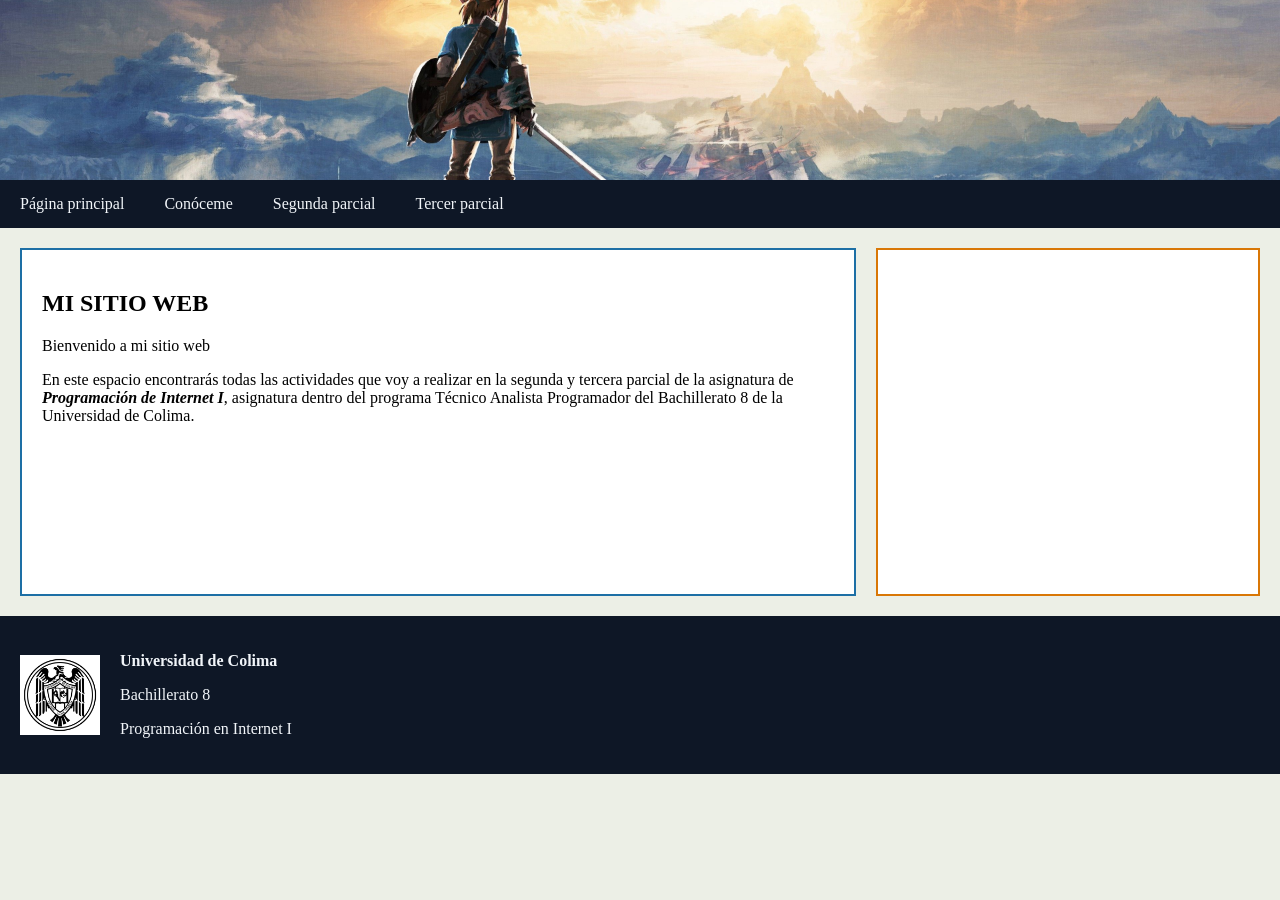
<file: index.html>
<!DOCTYPE html>
<html lang="es">
<head>
    <meta charset="UTF-8">
    <title>Mi sitio web</title>
    <!-- Hacemos referencia a los estilos de mi página -->
    <link rel="stylesheet" href="estilos.css">
</head>
<body>
    <header>
        <img src="fondo.jpg" alt="Fondo principal">
    </header>
    
    <nav>
        <ul>
            <!-- Enlace directo a la página principal -->
            <li><a href="index.html">Página principal</a></li>
            
            <li><a href="#">Conóceme</a>
                <ul>
                    <li><a href="informacion.html">Información personal</a></li>
                    <li><a href="pasatiempos.html">Pasatiempos</a></li>
                </ul>
            </li>
            
            <li><a href="#">Segunda parcial</a>
                <ul>
                    <li><a href="#">Práctica uno</a></li>
                    <li><a href="posiciones.html">Práctica de posiciones</a></li>
                    <li><a href="mundodigital.html">Mi mundo digital</a></li>
                    <li><a href="comunidad.html">Tecnologías en comunidad</a></li>
                </ul>
            </li>
            
            <li><a href="#">Tercer parcial</a>
                <ul>
                    <li><a href="edad_mayor_menor.html">Verificador de edad</a></li>
                    <li><a href="temperaturas.html">Conversor de temperaturas</a></li>
                    <li><a href="calificaciones.html">Sistema de calificaciones</a></li>
                </ul>
            </li>
        </ul>
    </nav>
    
    <section>
        <aside class="principal">
            <h2>MI SITIO WEB</h2>
            <p>Bienvenido a mi sitio web</p>
            <p>En este espacio encontrarás todas las actividades que voy a realizar en la segunda y tercera parcial de la asignatura de <b><i>Programación de Internet I</i></b>, asignatura dentro del programa Técnico Analista Programador del Bachillerato 8 de la Universidad de Colima.</p>
        </aside>
        
        <aside class="secundario">
          <!-- El enlace de YouTube ahora tiene el formato "embed" correcto -->
          <iframe width="100%" height="300" src="https://www.youtube.com/embed/4xnsmyI5KMQ" frameborder="0" allow="accelerometer; autoplay; clipboard-write; encrypted-media; gyroscope; picture-in-picture" allowfullscreen></iframe>
        </aside>
    </section>
    
    <footer>
        <!-- Se modificó el nombre para evitar el espacio en blanco -->
       <img src="logo_ucol.png" alt="Logo de la Universidad">
        <div>
            <p><strong>Universidad de Colima</strong></p>
            <p>Bachillerato 8</p>
            <p>Programación en Internet I</p>
        </div>
    </footer>
</body>
</html>
</file>
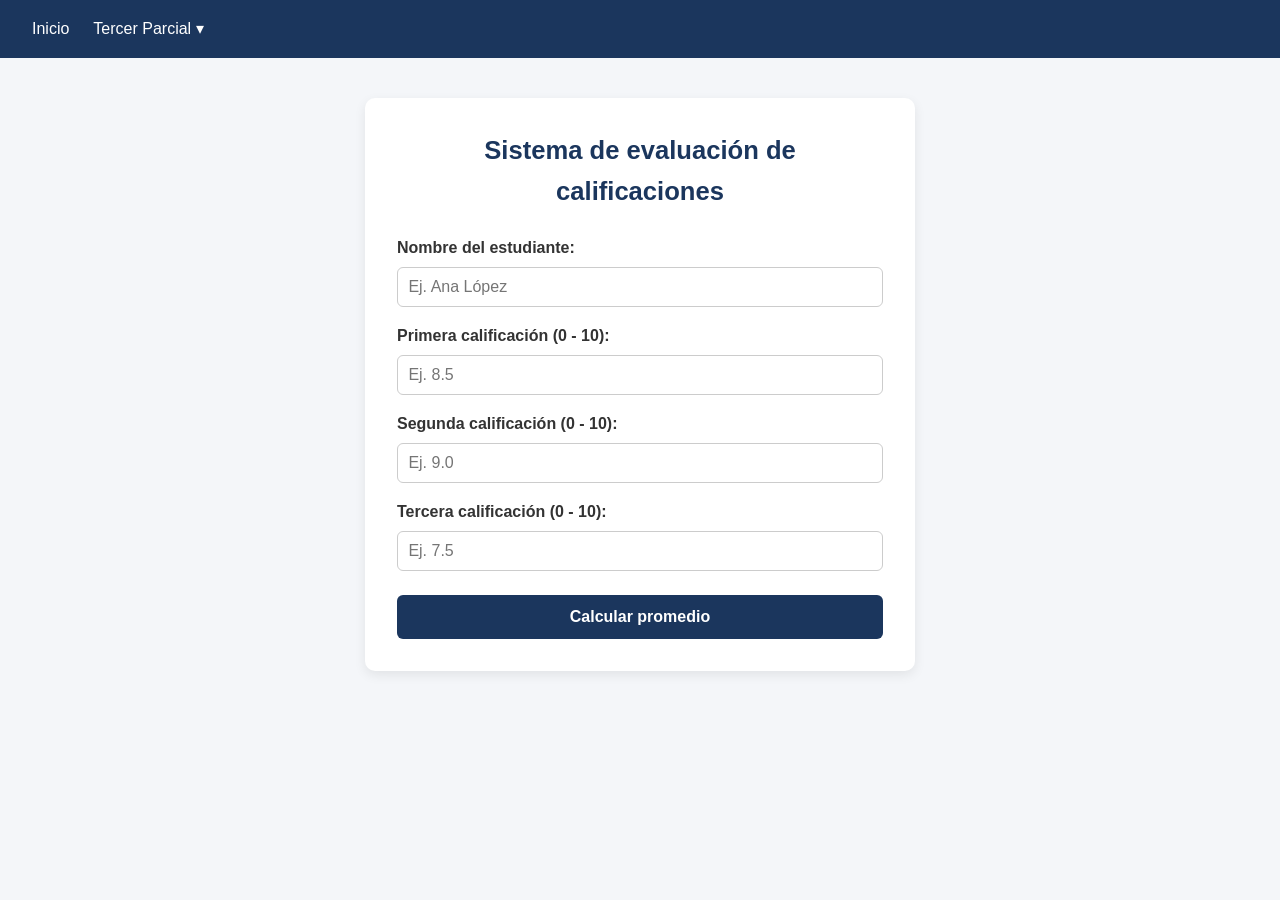
<file: calificaciones.html>
<!DOCTYPE html>
<html lang="es">
<head>
    <meta charset="UTF-8">
    <meta name="viewport" content="width=device-width, initial-scale=1.0">
    <title>Sistema de evaluación de calificaciones</title>
    <style>
        * {
            box-sizing: border-box;
            margin: 0;
            padding: 0;
            font-family: 'Segoe UI', Tahoma, Geneva, Verdana, sans-serif;
        }

        body {
            background-color: #f4f6f9;
            color: #333;
            line-height: 1.6;
        }

        /* Barra de navegación */
        header {
            background-color: #1b365d;
            color: #fff;
            padding: 1rem 2rem;
        }

        nav ul {
            list-style: none;
            display: flex;
            flex-wrap: wrap;
            gap: 1.5rem;
            align-items: center;
        }

        nav a {
            color: #fff;
            text-decoration: none;
            font-weight: 500;
        }

        nav a:hover {
            text-decoration: underline;
        }

        /* Menú desplegable Tercer Parcial */
        .dropdown {
            position: relative;
        }

        .dropdown-menu {
            display: none;
            position: absolute;
            top: 100%;
            left: 0;
            background-color: #24477a;
            min-width: 230px;
            border-radius: 6px;
            box-shadow: 0 4px 10px rgba(0, 0, 0, 0.15);
            z-index: 100;
            padding: 0.5rem 0;
        }

        .dropdown:hover .dropdown-menu {
            display: block;
        }

        .dropdown-menu li a {
            display: block;
            padding: 0.6rem 1rem;
        }

        .dropdown-menu li a:hover {
            background-color: #1b365d;
            text-decoration: none;
        }

        /* Contenedor principal */
        .container {
            max-width: 550px;
            margin: 2.5rem auto;
            background: #fff;
            padding: 2rem;
            border-radius: 10px;
            box-shadow: 0 4px 12px rgba(0, 0, 0, 0.08);
        }

        h1 {
            text-align: center;
            color: #1b365d;
            font-size: 1.6rem;
            margin-bottom: 1.5rem;
        }

        .form-group {
            margin-bottom: 1rem;
        }

        label {
            display: block;
            font-weight: 600;
            margin-bottom: 0.35rem;
        }

        input {
            width: 100%;
            padding: 0.65rem;
            border: 1px solid #ccc;
            border-radius: 6px;
            font-size: 1rem;
        }

        input:focus {
            outline: none;
            border-color: #1b365d;
        }

        button {
            width: 100%;
            padding: 0.8rem;
            margin-top: 0.5rem;
            background-color: #1b365d;
            color: #fff;
            border: none;
            border-radius: 6px;
            font-size: 1rem;
            font-weight: 600;
            cursor: pointer;
            transition: background-color 0.2s ease;
        }

        button:hover {
            background-color: #274d84;
        }

        /* Sección de resultados */
        .resultado-box {
            margin-top: 1.75rem;
            padding: 1.25rem;
            border-radius: 8px;
            background-color: #f8fafc;
            border-left: 5px solid #1b365d;
            display: none;
        }

        .resultado-box h2 {
            font-size: 1.2rem;
            margin-bottom: 0.75rem;
            color: #1b365d;
        }

        .resultado-box p {
            margin-bottom: 0.4rem;
        }

        .badge {
            display: inline-block;
            padding: 0.2rem 0.65rem;
            border-radius: 4px;
            font-weight: 700;
            color: #fff;
        }

        .aprobado {
            background-color: #198754;
        }

        .reprobado {
            background-color: #dc3545;
        }
    </style>
</head>
<body>

    <header>
        <nav>
            <ul>
                <li><a href="index.html">Inicio</a></li>
                <li class="dropdown">
                    <a href="#">Tercer Parcial ▾</a>
                    <ul class="dropdown-menu">
                        <li><a href="edad_mayor_menor.html">Verificación de edad</a></li>
                        <li><a href="temperaturas.html">Conversor de temperaturas</a></li>
                        <li><a href="calificaciones.html">Sistema de calificaciones</a></li>
                    </ul>
                </li>
            </ul>
        </nav>
    </header>

    <main class="container">
        <h1>Sistema de evaluación de calificaciones</h1>

        <form id="formCalificaciones">
            <div class="form-group">
                <label for="nombre">Nombre del estudiante:</label>
                <input type="text" id="nombre" placeholder="Ej. Ana López">
            </div>

            <div class="form-group">
                <label for="calificacion1">Primera calificación (0 - 10):</label>
                <input type="number" id="calificacion1" step="0.1" min="0" max="10" placeholder="Ej. 8.5">
            </div>

            <div class="form-group">
                <label for="calificacion2">Segunda calificación (0 - 10):</label>
                <input type="number" id="calificacion2" step="0.1" min="0" max="10" placeholder="Ej. 9.0">
            </div>

            <div class="form-group">
                <label for="calificacion3">Tercera calificación (0 - 10):</label>
                <input type="number" id="calificacion3" step="0.1" min="0" max="10" placeholder="Ej. 7.5">
            </div>

            <button type="button" id="btnCalcular">Calcular promedio</button>
        </form>

        <section id="resultado" class="resultado-box" aria-live="polite"></section>
    </main>

    <script src="calificaciones.js"></script>
</body>
</html>
</file>
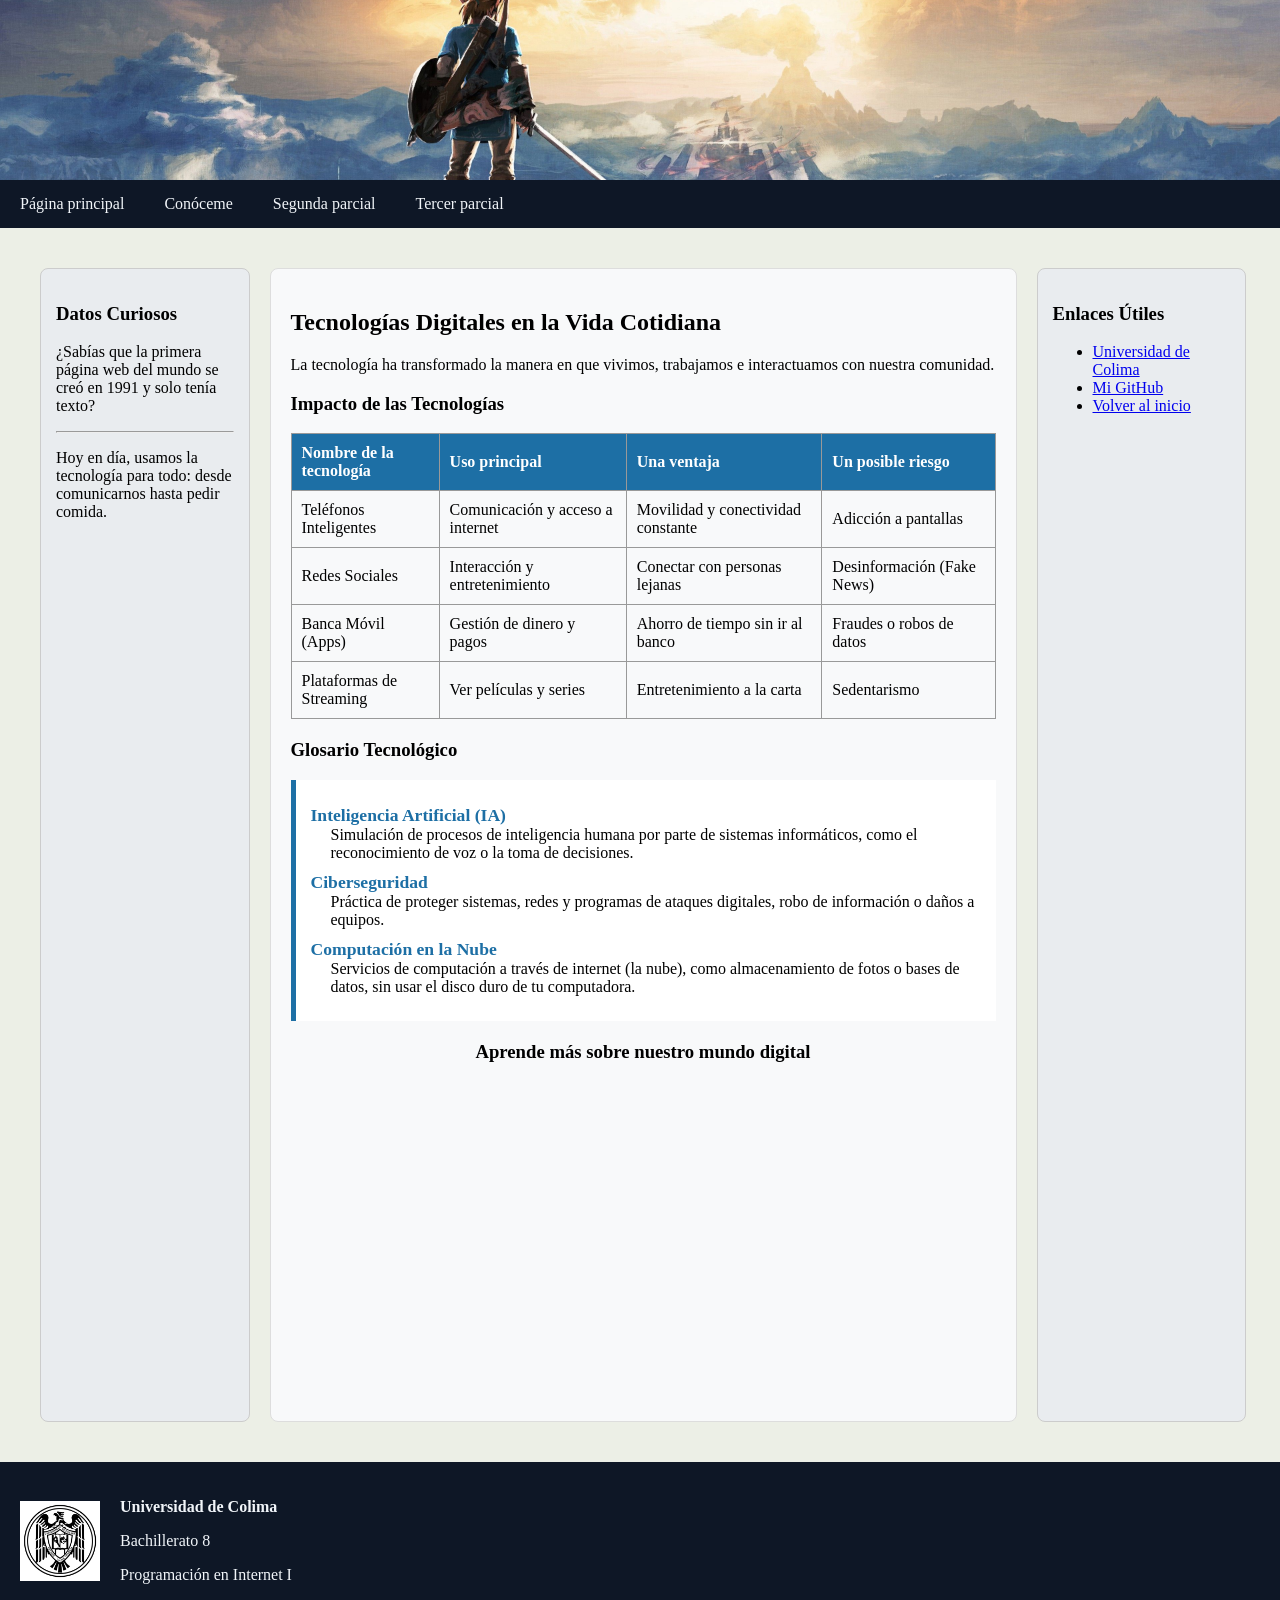
<file: comunidad.html>
<!DOCTYPE html>
<html lang="es">
<head>
    <meta charset="UTF-8">
    <title>Mi sitio web - Comunidad y Tecnología</title>
    <!-- Tu hoja de estilos externa, tal como lo pide la instrucción -->
    <link rel="stylesheet" href="estilos.css">
    
    <!-- Estilos específicos para organizar esta página -->
    <style>
        /* Estilo para poner las barras laterales (asides) a los lados y el contenido en el centro */
        .contenedor-layout {
            display: flex;
            justify-content: space-between;
            padding: 20px;
            gap: 20px;
        }

        /* El contenido principal ocupará más espacio */
        .contenido-principal {
            flex-grow: 1;
            background-color: #f8f9fa;
            padding: 20px;
            border: 1px solid #ddd;
            border-radius: 8px;
        }

        /* Estilo para los dos asides que pidió el profesor */
        aside {
            width: 250px;
            background-color: #e9ecef;
            padding: 15px;
            border: 1px solid #ccc;
            border-radius: 8px;
        }

        /* Estilos para la tabla requerida */
        table {
            width: 100%;
            border-collapse: collapse;
            margin-bottom: 20px;
        }
        th, td {
            border: 1px solid #999;
            padding: 10px;
            text-align: left;
        }
        th {
            background-color: #1d6fa5;
            color: white;
        }

        /* Estilos para la lista de conceptos (Glosario) */
        dl {
            background-color: #fff;
            padding: 15px;
            border-left: 5px solid #1d6fa5;
            margin-bottom: 20px;
        }
        dt {
            font-weight: bold;
            color: #1d6fa5;
            margin-top: 10px;
            font-size: 1.1em;
        }
        dd {
            margin-left: 20px;
            margin-bottom: 10px;
        }

        /* Contenedor del video */
        .contenedor-video {
            text-align: center;
            margin-top: 20px;
        }
    </style>
</head>
<body>
    <header> 
        <img src="fondo.jpg" alt="Fondo principal">
    </header>

   <nav>
        <ul>
            <li><a href="index.html">Página principal</a></li>
            <li><a href="#">Conóceme</a>
                <ul>
                    <li><a href="informacion.html">Información personal</a></li>
                    <li><a href="pasatiempos.html">Pasatiempos</a></li>
                </ul>
            </li>
            <li><a href="#">Segunda parcial</a>
                <ul>
                    <li><a href="#">Práctica uno</a></li>
                    <li><a href="posiciones.html">Práctica de posiciones</a></li>
                    <li><a href="mundodigital.html">Mi mundo digital</a></li>
                    <li><a href="comunidad.html">Tecnologías en comunidad</a></li>
                </ul>
            </li>
            <li><a href="#">Tercer parcial</a>
                <ul>
                    <li><a href="edad_mayor_menor.html">Verificador de edad</a></li>
                    <li><a href="temperaturas.html">Conversor de temperaturas</a></li>
                    <li><a href="calificaciones.html">Sistema de calificaciones</a></li>
                </ul>
            </li>
        </ul>
    </nav>
    
    <section>
        <div class="contenedor-layout">
            
            <!-- PRIMER ASIDE (Requisito 1 de estructura) -->
            <aside>
                <h3>Datos Curiosos</h3>
                <p>¿Sabías que la primera página web del mundo se creó en 1991 y solo tenía texto?</p>
                <hr>
                <p>Hoy en día, usamos la tecnología para todo: desde comunicarnos hasta pedir comida.</p>
            </aside>

            <!-- CONTENIDO PRINCIPAL -->
            <div class="contenido-principal">
                <h2>Tecnologías Digitales en la Vida Cotidiana</h2>
                <p>La tecnología ha transformado la manera en que vivimos, trabajamos e interactuamos con nuestra comunidad.</p>

                <!-- TABLA (Requisito 2: tabla, tr, th, td con 4 tecnologías) -->
                <h3>Impacto de las Tecnologías</h3>
                <table>
                    <tr>
                        <th>Nombre de la tecnología</th>
                        <th>Uso principal</th>
                        <th>Una ventaja</th>
                        <th>Un posible riesgo</th>
                    </tr>
                    <tr>
                        <td>Teléfonos Inteligentes</td>
                        <td>Comunicación y acceso a internet</td>
                        <td>Movilidad y conectividad constante</td>
                        <td>Adicción a pantallas</td>
                    </tr>
                    <tr>
                        <td>Redes Sociales</td>
                        <td>Interacción y entretenimiento</td>
                        <td>Conectar con personas lejanas</td>
                        <td>Desinformación (Fake News)</td>
                    </tr>
                    <tr>
                        <td>Banca Móvil (Apps)</td>
                        <td>Gestión de dinero y pagos</td>
                        <td>Ahorro de tiempo sin ir al banco</td>
                        <td>Fraudes o robos de datos</td>
                    </tr>
                    <tr>
                        <td>Plataformas de Streaming</td>
                        <td>Ver películas y series</td>
                        <td>Entretenimiento a la carta</td>
                        <td>Sedentarismo</td>
                    </tr>
                </table>

                <!-- LISTA DE DEFINICIONES (Requisito 3: dl, dt, dd con 3 conceptos) -->
                <h3>Glosario Tecnológico</h3>
                <dl>
                    <dt>Inteligencia Artificial (IA)</dt>
                    <dd>Simulación de procesos de inteligencia humana por parte de sistemas informáticos, como el reconocimiento de voz o la toma de decisiones.</dd>
                    
                    <dt>Ciberseguridad</dt>
                    <dd>Práctica de proteger sistemas, redes y programas de ataques digitales, robo de información o daños a equipos.</dd>
                    
                    <dt>Computación en la Nube</dt>
                    <dd>Servicios de computación a través de internet (la nube), como almacenamiento de fotos o bases de datos, sin usar el disco duro de tu computadora.</dd>
                </dl>

                
                <div class="contenedor-video">
                    <h3>Aprende más sobre nuestro mundo digital</h3>
                    <iframe width="560" height="315" src="https://www.youtube.com/embed/5Izihr4BCbo" title="Por qué 2026 será clave para la Inteligencia Artificial" frameborder="0" allow="accelerometer; autoplay; clipboard-write; encrypted-media; gyroscope; picture-in-picture; web-share" allowfullscreen></iframe>
                </div>
            </div>

            
            <aside>
                <h3>Enlaces Útiles</h3>
                <ul>
                    <li><a href="https://www.coluc.edu.mx" target="_blank">Universidad de Colima</a></li>
                    <li><a href="https://github.com" target="_blank">Mi GitHub</a></li>
                    <li><a href="index.html">Volver al inicio</a></li>
                </ul>
            </aside>

        </div>
    </section>

    <footer>
        <img src="logo_ucol.png" alt="Logo Universidad de Colima">
        <div>
            <p><strong>Universidad de Colima</strong></p>
            <p>Bachillerato 8</p>
            <p>Programación en Internet I</p>
        </div>
    </footer>
</body>
</html>
</file>
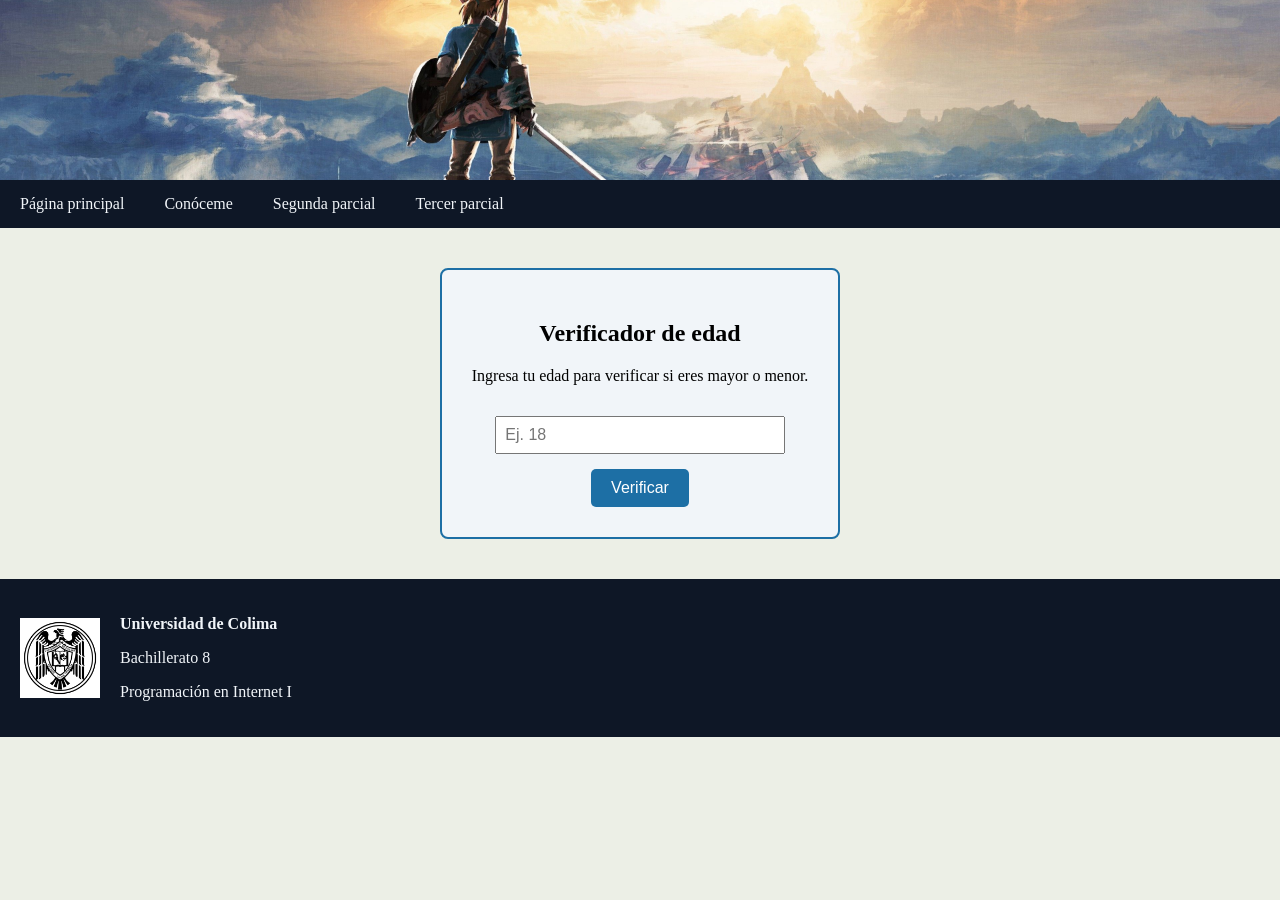
<file: edad_mayor_menor.html>
<!DOCTYPE html>
<html lang="es">
<head>
    <meta charset="UTF-8">
    <title>Verificador de Edad - Mi sitio web</title>
    <!-- Conectamos con tus estilos principales -->
    <link rel="stylesheet" href="estilos.css">
    
    <!-- Unos pequeños estilos solo para que el formulario se vea bien centrado y ordenado -->
    <style>
        .contenedor-formulario {
            background-color: #f1f5f9;
            padding: 30px;
            border: 2px solid #1d6fa5;
            margin: 20px auto;
            max-width: 400px;
            text-align: center;
            border-radius: 8px;
        }
        .contenedor-formulario input {
            padding: 8px;
            margin: 15px 0;
            width: 80%;
            font-size: 16px;
        }
        .contenedor-formulario button {
            padding: 10px 20px;
            background-color: #1d6fa5;
            color: white;
            border: none;
            cursor: pointer;
            font-size: 16px;
            border-radius: 5px;
        }
        .contenedor-formulario button:hover {
            background-color: #155580;
        }
    </style>
</head>
<body>
    <header>
        <img src="fondo.jpg" alt="Fondo principal">
    </header>

    <nav>
        <ul>
            <li><a href="index.html">Página principal</a></li>
            <li><a href="#">Conóceme</a>
                <ul>
                    <li><a href="informacion.html">Información personal</a></li>
                    <li><a href="pasatiempos.html">Pasatiempos</a></li>
                </ul>
            </li>
            <li><a href="#">Segunda parcial</a>
                <ul>
                    <li><a href="#">Práctica uno</a></li>
                    <li><a href="posiciones.html">Práctica de posiciones</a></li>
                    <li><a href="mundodigital.html">Mi mundo digital</a></li>
                    <li><a href="comunidad.html">Tecnologías en comunidad</a></li>
                </ul>
            </li>
           <li><a href="#">Tercer parcial</a>
                <ul>
                    <li><a href="edad_mayor_menor.html">Verificador de edad</a></li>
                    <li><a href="temperaturas.html">Conversor de temperaturas</a></li>
                    <li><a href="calificaciones.html">Sistema de calificaciones</a></li>
                </ul>
            </li>
        </ul>
    </nav>
    
    <section>
        <!-- Aquí metemos el formulario dentro de tu estructura -->
        <div class="contenedor-formulario">
            <h2>Verificador de edad</h2>
            <p>Ingresa tu edad para verificar si eres mayor o menor.</p>
            
            <input type="number" id="campoEdad" placeholder="Ej. 18" min="0">
            <br>
            <button id="btnVerificar">Verificar</button>
        </div>
    </section>

    <footer>
        <img src="logo_ucol.png" alt="Logo Universidad de Colima">
        <div>
            <p><strong>Universidad de Colima</strong></p>
            <p>Bachillerato 8</p>
            <p>Programación en Internet I</p>
        </div>
    </footer>

    <!-- Vinculamos tu archivo de JavaScript que subiste a GitHub -->
    <script src="script.js"></script>
</body>
</html>
</file>
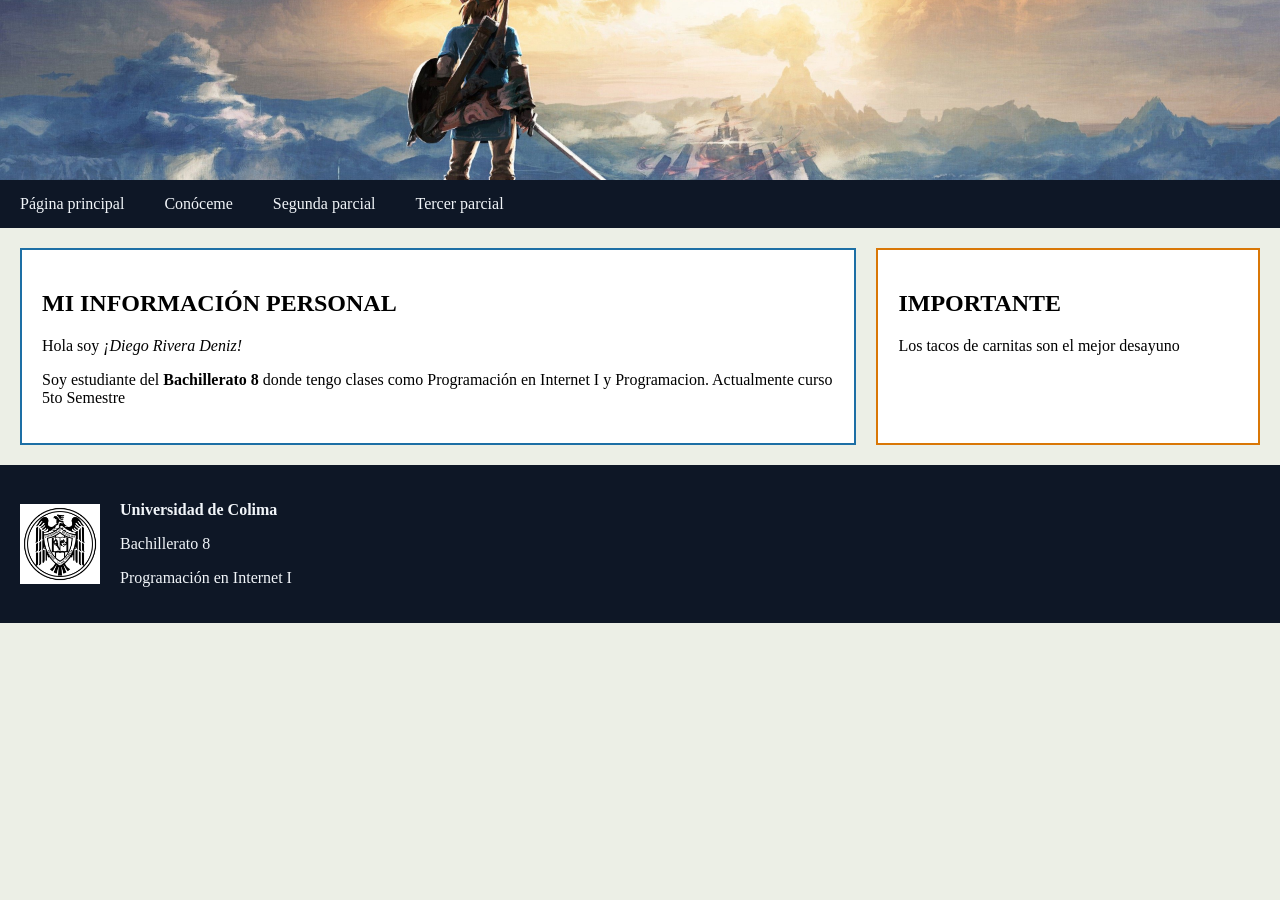
<file: informacion.html>
<!DOCTYPE html>
<html lang="es">
<head>
    <meta charset="UTF-8">
    <title>Mi sitio web</title>
    <!-- Hacemos referencia a los estilos de mi pagina -->
    <link rel="stylesheet" href="estilos.css">
</head>
<body>
    <header> 
        <img src="fondo.jpg">
    </header>

    <nav>
        <ul>
            <!-- Enlace directo a la página principal -->
            <li><a href="index.html">Página principal</a></li>
            
            <li><a href="#">Conóceme</a>
                <ul>
                    <li><a href="informacion.html">Información personal</a></li>
                    <li><a href="pasatiempos.html">Pasatiempos</a></li>
                </ul>
            </li>
            
            <li><a href="#">Segunda parcial</a>
                <ul>
                    <li><a href="#">Práctica uno</a></li>
                    <li><a href="posiciones.html">Práctica de posiciones</a></li>
                    <li><a href="mundodigital.html">Mi mundo digital</a></li>
                    <li><a href="comunidad.html">Tecnologías en comunidad</a></li>
                </ul>
            </li>
            <li><a href="#">Tercer parcial</a>
                <ul>
                    <li><a href="edad_mayor_menor.html">Verificador de edad</a></li>
                    <li><a href="temperaturas.html">Conversor de temperaturas</a></li>
                    <li><a href="calificaciones.html">Sistema de calificaciones</a></li>
                </ul>
            </li>
        </ul>
    </nav>
    <section class="contenedor-contenido">
        <aside class="principal">
           <h2>MI INFORMACIÓN PERSONAL</h2>
           <p>Hola soy <em>¡Diego Rivera Deniz!</em></p>
           <p>Soy estudiante del <b> Bachillerato 8 </b> donde tengo clases
            como Programación en Internet I y Programacion. Actualmente curso 5to Semestre 
        </p>
            
        </aside>

        <aside class="secundario">
            <h2> IMPORTANTE </h2>
            Los tacos de carnitas son el mejor desayuno
        </aside>
    </section>

    <footer>
        <img src="logo_ucol.png">
        <div>
            <p><strong>Universidad de Colima</strong></p>
            <p>Bachillerato 8</p>
            <p>Programación en Internet I</p>
        </div>
    </footer>
</body>
</html>
</file>
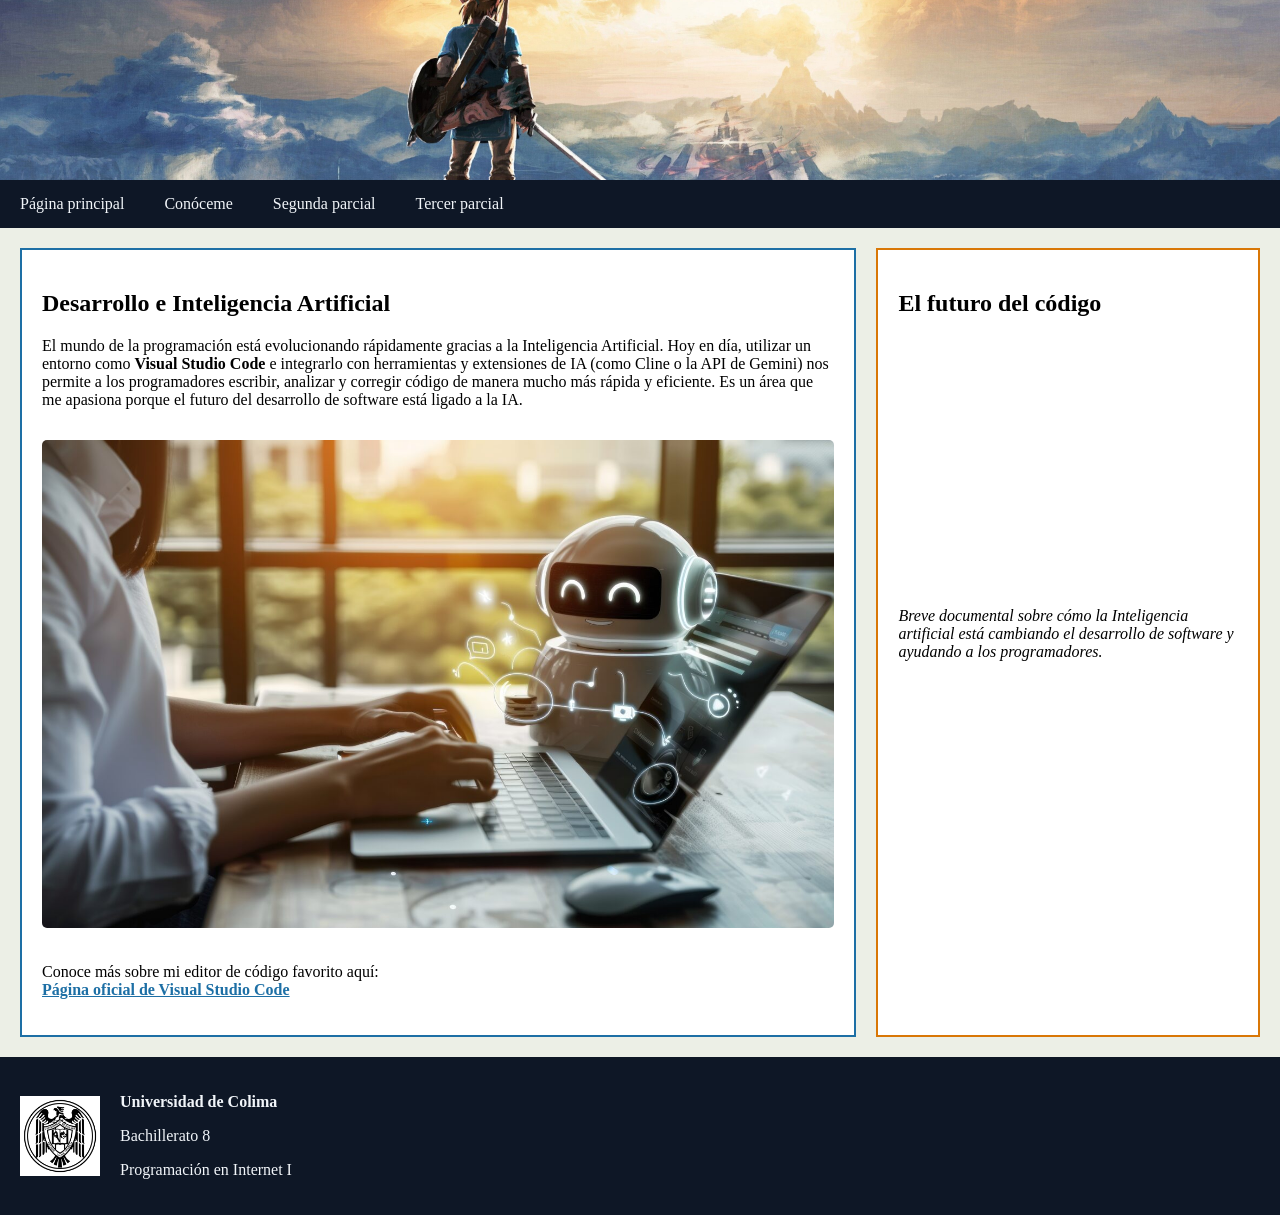
<file: mundodigital.html>
<!DOCTYPE html>
<html lang="es">
<head>
    <meta charset="UTF-8">
    <title>Mi sitio web - Mi Mundo Digital</title>
    <!-- Hacemos referencia a los estilos de mi página -->
    <link rel="stylesheet" href="estilos.css">
</head>
<body>
    <header> 
        <img src="fondo.jpg" alt="Fondo principal">
    </header>

    <nav>
        <ul>
            <li><a href="index.html">Página principal</a></li>
            <li><a href="#">Conóceme</a>
                <ul>
                    <li><a href="informacion.html">Información personal</a></li>
                    <li><a href="pasatiempos.html">Pasatiempos</a></li>
                </ul>
            </li>
            <li><a href="#">Segunda parcial</a>
                <ul>
                    <li><a href="#">Práctica uno</a></li>
                    <li><a href="posiciones.html">Práctica de posiciones</a></li>
                    <li><a href="mundodigital.html">Mi mundo digital</a></li>
                    <li><a href="comunidad.html">Tecnologías en comunidad</a></li>
                </ul>
            </li>
            <li><a href="#">Tercer parcial</a>
                <ul>
                    <li><a href="edad_mayor_menor.html">Verificador de edad</a></li>
                    <li><a href="temperaturas.html">Conversor de temperaturas</a></li>
                    <li><a href="calificaciones.html">Sistema de calificaciones</a></li>
                </ul>
            </li>
        </ul>
    </nav>
    
    <section>
        <aside class="principal">
          
           <h2>Desarrollo e Inteligencia Artificial</h2>
           <p>El mundo de la programación está evolucionando rápidamente gracias a la Inteligencia Artificial. Hoy en día, utilizar un entorno como <b>Visual Studio Code</b> e integrarlo con herramientas y extensiones de IA (como Cline o la API de Gemini) nos permite a los programadores escribir, analizar y corregir código de manera mucho más rápida y eficiente. Es un área que me apasiona porque el futuro del desarrollo de software está ligado a la IA.</p>
           
           <img src="ia_codigo.jpg" alt="Inteligencia Artificial en la Programación" style="width: 100%; border-radius: 5px; margin-top: 15px; margin-bottom: 15px;">

           <p>Conoce más sobre mi editor de código favorito aquí: <br>
           <a href="https://code.visualstudio.com/" target="_blank" style="color: #1d6fa5; font-weight: bold;">Página oficial de Visual Studio Code</a></p>
        </aside>

        <aside class="secundario">
            <h2>El futuro del código</h2>
            <iframe width="100%" height="250" src="https://www.youtube.com/watch?v=hb5fsQyvFF4" frameborder="0" allow="accelerometer; autoplay; clipboard-write; encrypted-media; gyroscope; picture-in-picture" allowfullscreen></iframe>
            <p><i>Breve documental sobre cómo la Inteligencia artificial está cambiando el desarrollo de software y ayudando a los programadores.</i></p>
        </aside>
    </section>

    <footer>
        <img src="logo_ucol.png" alt="Logo Universidad de Colima">
        <div>
            <p><strong>Universidad de Colima</strong></p>
            <p>Bachillerato 8</p>
            <p>Programación en Internet I</p>
        </div>
    </footer>
</body>
</html>
</file>
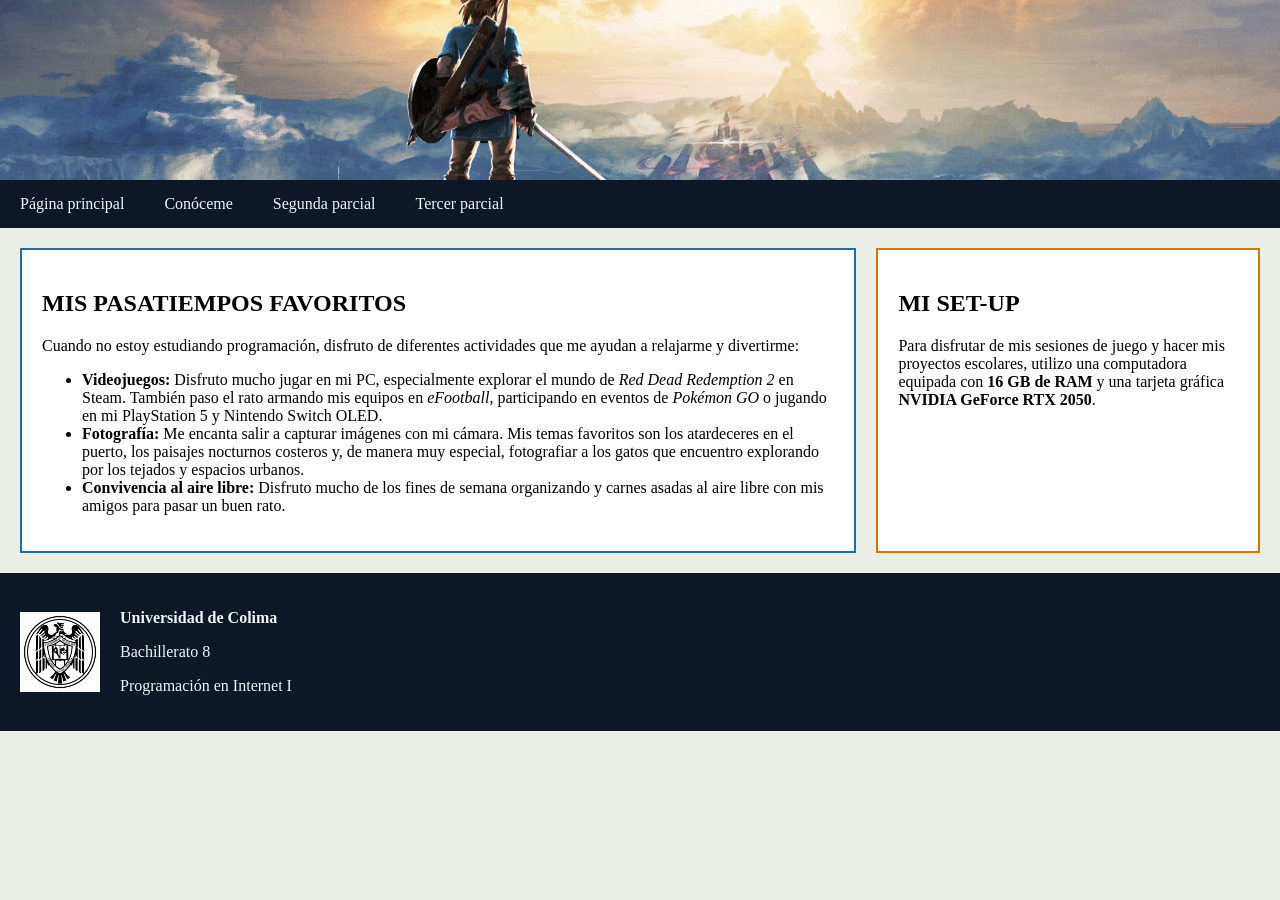
<file: pasatiempos.html>
<!DOCTYPE html>
<html lang="es">
<head>
    <meta charset="UTF-8">
    <title>Mi sitio web - Pasatiempos</title>
    <!-- Hacemos referencia a los estilos de mi página -->
    <link rel="stylesheet" href="estilos.css">
</head>
<body>
    <header> 
        <img src="fondo.jpg" alt="Fondo principal">
    </header>

   <nav>
        <ul>
            <li><a href="index.html">Página principal</a></li>
            <li><a href="#">Conóceme</a>
                <ul>
                    <li><a href="informacion.html">Información personal</a></li>
                    <li><a href="pasatiempos.html">Pasatiempos</a></li>
                </ul>
            </li>
            <li><a href="#">Segunda parcial</a>
                <ul>
                    <li><a href="#">Práctica uno</a></li>
                    <li><a href="posiciones.html">Práctica de posiciones</a></li>
                    <li><a href="mundodigital.html">Mi mundo digital</a></li>
                    <li><a href="comunidad.html">Tecnologías en comunidad</a></li>
                </ul>
            </li>
            <li><a href="#">Tercer parcial</a>
                <ul>
                    <li><a href="edad_mayor_menor.html">Verificador de edad</a></li>
                    <li><a href="temperaturas.html">Conversor de temperaturas</a></li>
                    <li><a href="calificaciones.html">Sistema de calificaciones</a></li>
                </ul>
            </li>
        </ul>
    </nav>
    
    <section class="contenedor-contenido">
        <aside class="principal">
           <h2>MIS PASATIEMPOS FAVORITOS</h2>
           <p>Cuando no estoy estudiando programación, disfruto de diferentes actividades que me ayudan a relajarme y divertirme:</p>
           
           <ul>
               <li><b>Videojuegos:</b> Disfruto mucho jugar en mi PC, especialmente explorar el mundo de <i>Red Dead Redemption 2</i> en Steam. También paso el rato armando mis equipos en <i>eFootball</i>, participando en eventos de <i>Pokémon GO</i> o jugando en mi PlayStation 5 y Nintendo Switch OLED.</li>
               <li><b>Fotografía:</b> Me encanta salir a capturar imágenes con mi cámara. Mis temas favoritos son los atardeceres en el puerto, los paisajes nocturnos costeros y, de manera muy especial, fotografiar a los gatos que encuentro explorando por los tejados y espacios urbanos.</li>
               <li><b>Convivencia al aire libre:</b> Disfruto mucho de los fines de semana organizando  y carnes asadas al aire libre con mis amigos para pasar un buen rato.</li>
           </ul>
        </aside>

        <aside class="secundario">
            <h2>MI SET-UP</h2>
            <p>Para disfrutar de mis sesiones de juego y hacer mis proyectos escolares, utilizo una computadora equipada con <b>16 GB de RAM</b> y una tarjeta gráfica <b>NVIDIA GeForce RTX 2050</b>.</p>
        </aside>
    </section>

    <footer>
        <img src="logo_ucol.png" alt="Logo Universidad de Colima">
        <div>
            <p><strong>Universidad de Colima</strong></p>
            <p>Bachillerato 8</p>
            <p>Programación en Internet I</p>
        </div>
    </footer>
</body>
</html>
</file>
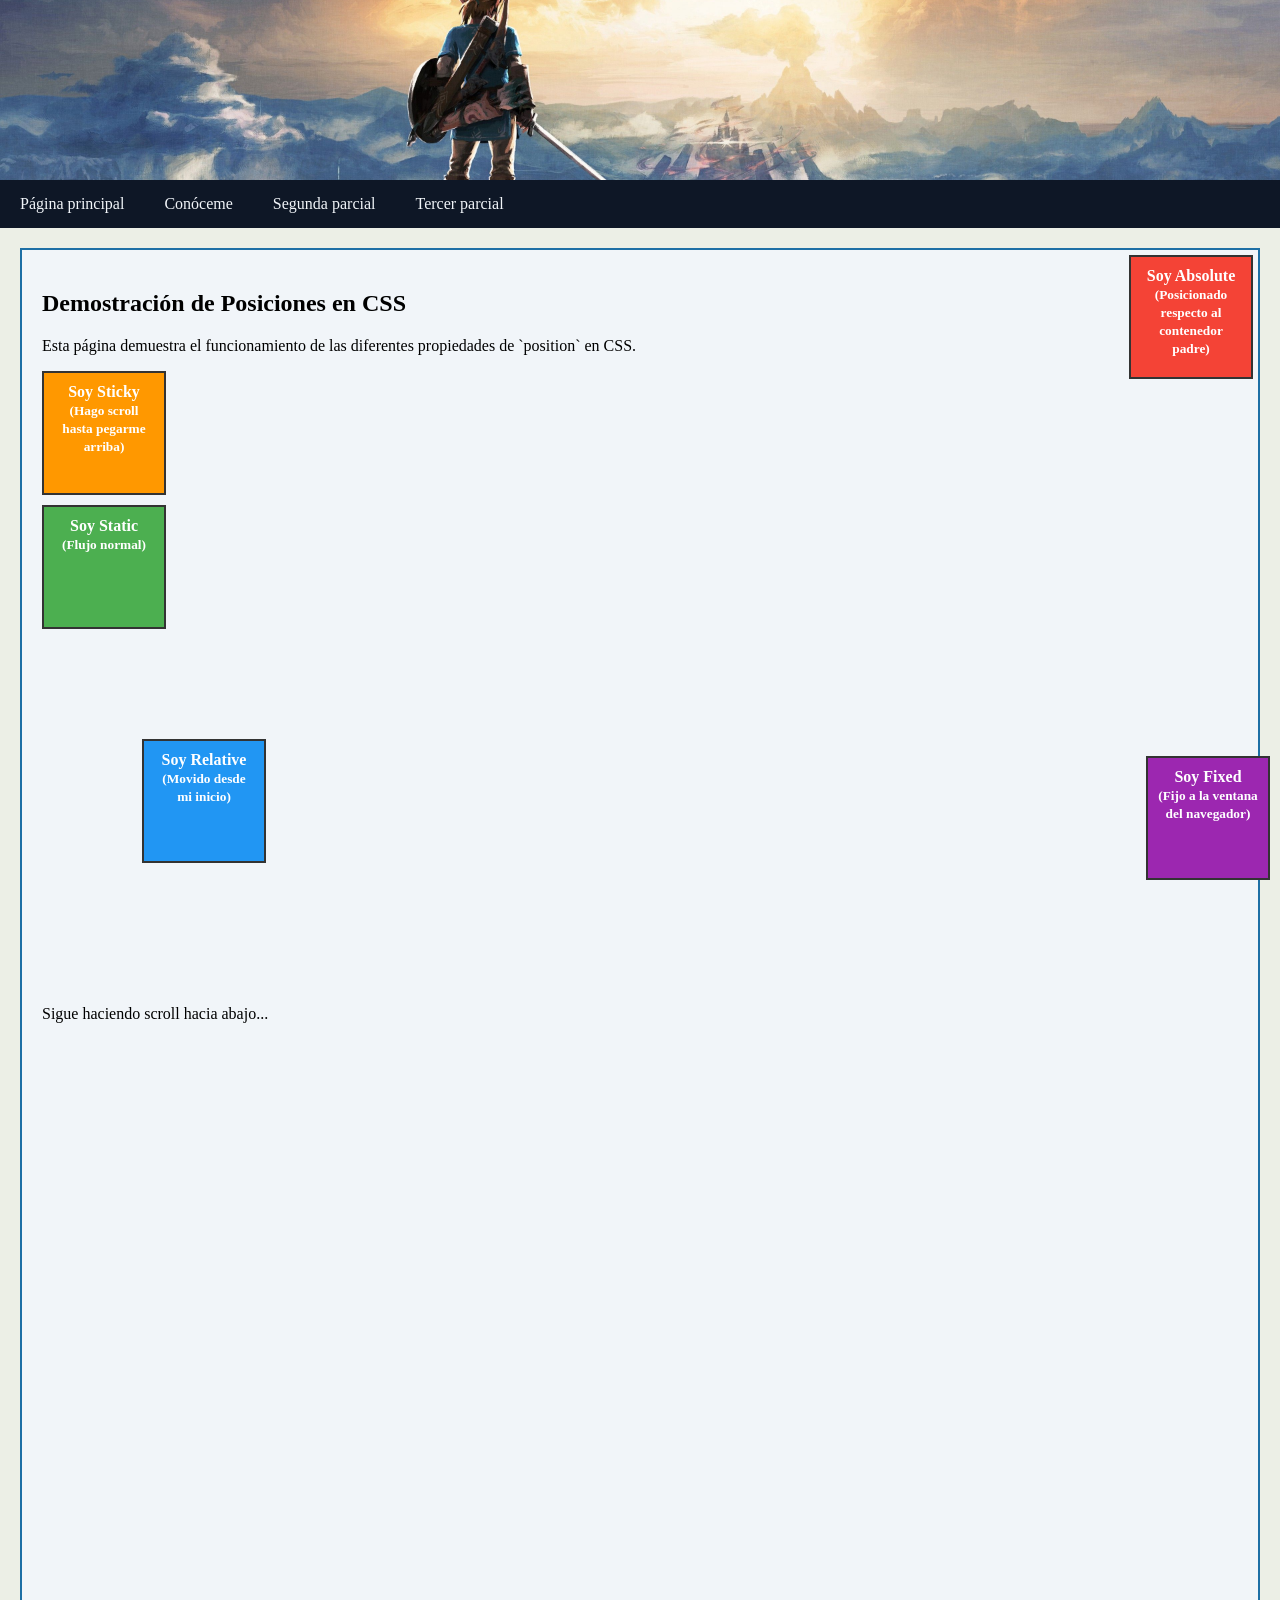
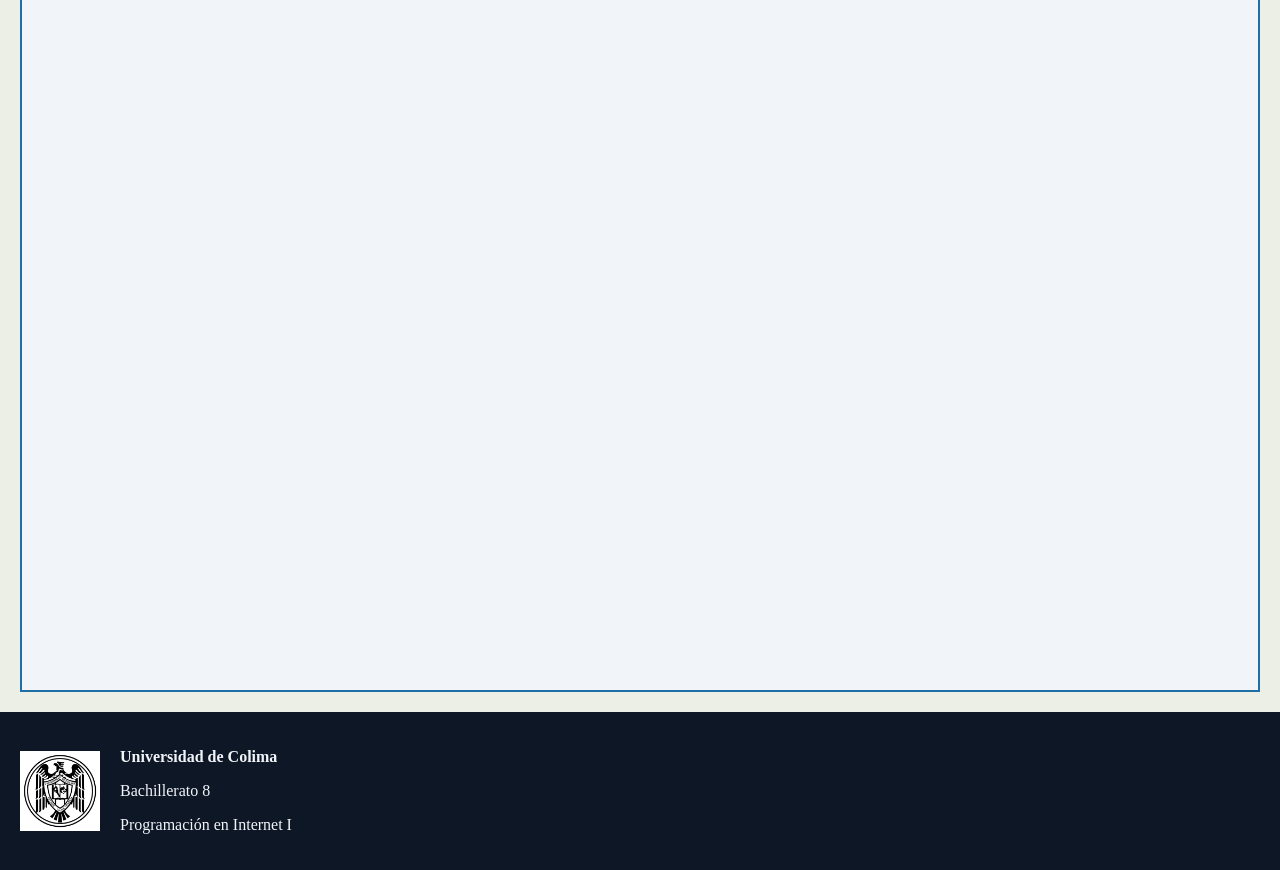
<file: posiciones.html>
<!DOCTYPE html>
<html lang="es">
<head>
    <meta charset="UTF-8">
    <title>Mi sitio web - Práctica de posiciones</title>
    <!-- Hacemos referencia a los estilos de mi página -->
    <link rel="stylesheet" href="estilos.css">
    <!-- Estilos específicos para esta práctica de posiciones -->
    <style>
        /* Contenedor principal de la práctica */
        .contenedor-practica {
            width: 100%;
            background-color: #f1f5f9;
            padding: 20px;
            border: 2px solid #1d6fa5;
            position: relative; 
            height: 2000px; /* ¡Aumentamos mucho la altura aquí! */
        }
        /* Estilo base para las cajas de ejemplo */
        .caja {
            width: 100px; /* Ajustado a 100px como en el tutorial */
            height: 100px; /* Ajustado a 100px como en el tutorial */
            color: white;
            padding: 10px;
            text-align: center;
            font-weight: bold;
            border: 2px solid #333;
            margin-bottom: 10px;
        }

        /* 1. Posición Static (La posición por defecto) */
        .caja-static {
            background-color: #4CAF50; /* Verde */
            position: static;
        }

        /* 2. Posición Relative (Se mueve respecto a su posición original) */
        .caja-relative {
            background-color: #2196F3; /* Azul */
            position: relative;
            /* Aquí están las medidas EXACTAS del tutorial para que quede al lado */
            top: 100px; 
            left: 100px; 
        }

        /* 3. Posición Absolute (Se mueve respecto al contenedor padre más cercano que tenga position relative) */
        .caja-absolute {
            background-color: #f44336; /* Rojo */
            position: absolute;
            top: 5px; /* Medida del tutorial */
            right: 5px; /* Medida del tutorial */
        }

        /* 4. Posición Fixed (Se fija a la ventana del navegador, no se mueve al hacer scroll) */
        .caja-fixed {
            background-color: #9C27B0; /* Morado */
            position: fixed;
            bottom: 10px; /* Medida del tutorial */
            right: 10px; /* Medida del tutorial */
            z-index: 100; /* Asegura que se vea por encima de otros elementos */
        }

        /* 5. Posición Sticky (Se comporta como relative hasta que haces scroll y llega a un punto, entonces se queda fija) */
        .caja-sticky {
            background-color: #FF9800; /* Naranja */
            position: sticky;
            top: 10px; /* Medida del tutorial */
            z-index: 50;
        }
    </style>
</head>
<body>
    <header> 
        <img src="fondo.jpg" alt="Fondo principal">
    </header>

    <nav>
        <ul>
            <li><a href="index.html">Página principal</a></li>
            <li><a href="#">Conóceme</a>
                <ul>
                    <li><a href="informacion.html">Información personal</a></li>
                    <li><a href="pasatiempos.html">Pasatiempos</a></li>
                </ul>
            </li>
            <li><a href="#">Segunda parcial</a>
                <ul>
                    <li><a href="#">Práctica uno</a></li>
                    <li><a href="posiciones.html">Práctica de posiciones</a></li>
                    <li><a href="mundodigital.html">Mi mundo digital</a></li>
                    <li><a href="comunidad.html">Tecnologías en comunidad</a></li>
                </ul>
            </li>
           <li><a href="#">Tercer parcial</a>
                <ul>
                    <li><a href="edad_mayor_menor.html">Verificador de edad</a></li>
                    <li><a href="temperaturas.html">Conversor de temperaturas</a></li>
                    <li><a href="calificaciones.html">Sistema de calificaciones</a></li>
                </ul>
            </li>
        </ul>
    </nav>
    
    <section>
        <div class="contenedor-practica">
            <h2>Demostración de Posiciones en CSS</h2>
            <p>Esta página demuestra el funcionamiento de las diferentes propiedades de `position` en CSS.</p>

            <div class="caja caja-sticky">
                Soy Sticky<br><small>(Hago scroll hasta pegarme arriba)</small>
            </div>

            <div class="caja caja-static">
                Soy Static<br><small>(Flujo normal)</small>
            </div>
            
            <div class="caja caja-relative">
                Soy Relative<br><small>(Movido desde mi inicio)</small>
            </div>
            
            <div class="caja caja-absolute">
                Soy Absolute<br><small>(Posicionado respecto al contenedor padre)</small>
            </div>
            
            <div class="caja caja-fixed">
                Soy Fixed<br><small>(Fijo a la ventana del navegador)</small>
            </div>
            
            <!-- Añadimos algo de texto para forzar el scroll y que veas el efecto de Sticky y Fixed -->
            <br><br><br><br><br><br><br><br><br><br><br><br>
            <p>Sigue haciendo scroll hacia abajo...</p>
            <br><br><br><br><br><br><br><br><br><br><br><br>
        </div>
    </section>

    <footer>
        <img src="logo_ucol.png" alt="Logo Universidad de Colima">
        <div>
            <p><strong>Universidad de Colima</strong></p>
            <p>Bachillerato 8</p>
            <p>Programación en Internet I</p>
        </div>
    </footer>
</body>
</html>
</file>
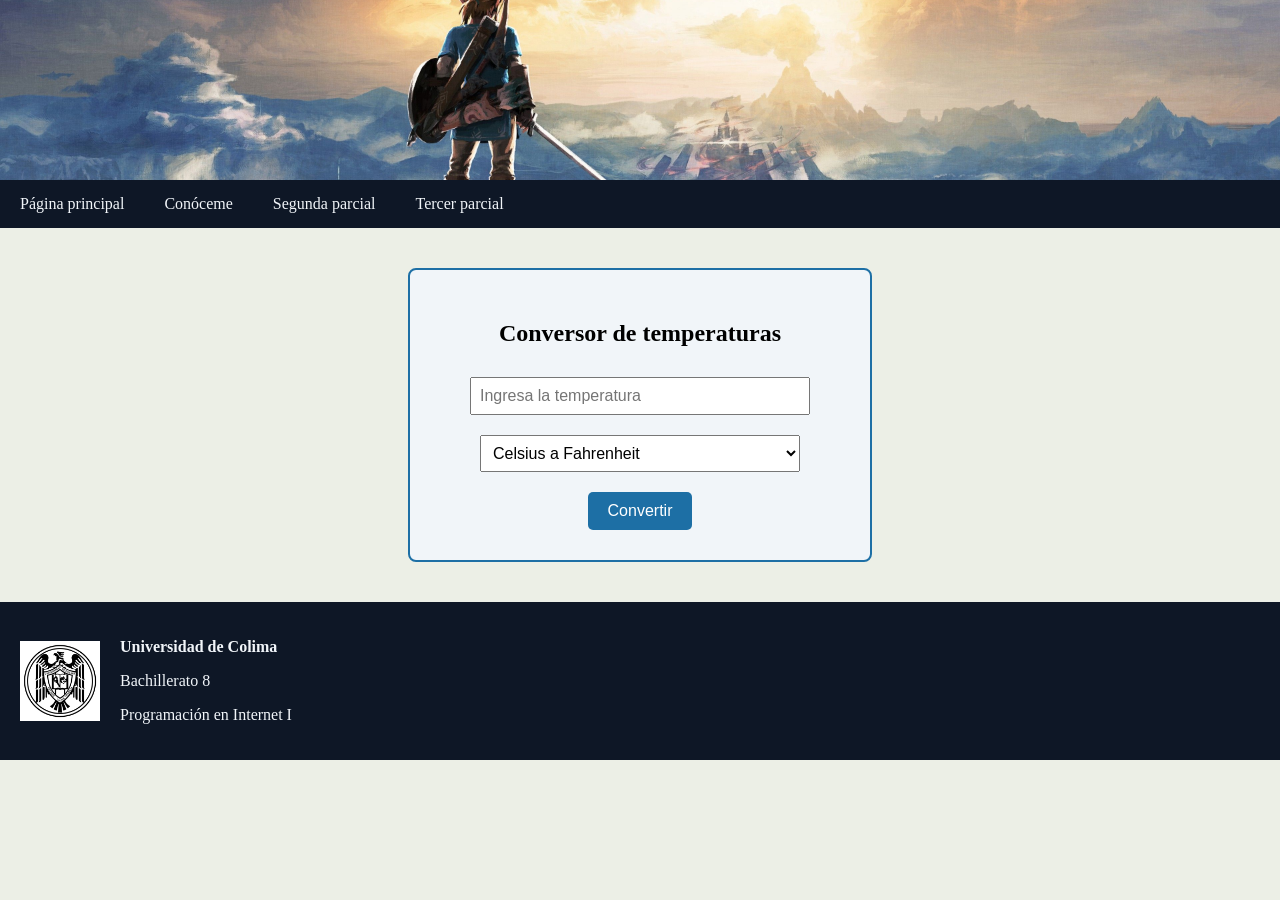
<file: temperaturas.html>
<!DOCTYPE html>
<html lang="es">
<head>
    <meta charset="UTF-8">
    <title>Conversor de temperaturas - Mi sitio web</title>
    <link rel="stylesheet" href="estilos.css">
    
    <style>
        .contenedor-formulario {
            background-color: #f1f5f9;
            padding: 30px;
            border: 2px solid #1d6fa5;
            margin: 20px auto;
            max-width: 400px;
            text-align: center;
            border-radius: 8px;
        }
        .contenedor-formulario input, .contenedor-formulario select {
            padding: 8px;
            margin: 10px 0;
            width: 80%;
            font-size: 16px;
        }
        .contenedor-formulario button {
            padding: 10px 20px;
            background-color: #1d6fa5;
            color: white;
            border: none;
            cursor: pointer;
            font-size: 16px;
            border-radius: 5px;
            margin-top: 10px;
        }
        .contenedor-formulario button:hover {
            background-color: #155580;
        }
        #resultado {
            margin-top: 20px;
            font-size: 16px;
            color: #333;
            text-align: left;
            background-color: #e2e8f0;
            padding: 15px;
            border-radius: 5px;
            display: none; 
        }
    </style>
</head>
<body>
    <header>
        <img src="fondo.jpg" alt="Fondo principal">
    </header>

    <nav>
        <ul>
            <li><a href="index.html">Página principal</a></li>
            <li><a href="#">Conóceme</a>
                <ul>
                    <li><a href="informacion.html">Información personal</a></li>
                    <li><a href="pasatiempos.html">Pasatiempos</a></li>
                </ul>
            </li>
            <li><a href="#">Segunda parcial</a>
                <ul>
                    <li><a href="#">Práctica uno</a></li>
                    <li><a href="posiciones.html">Práctica de posiciones</a></li>
                    <li><a href="mundodigital.html">Mi mundo digital</a></li>
                    <li><a href="comunidad.html">Tecnologías en comunidad</a></li>
                </ul>
            </li>
            <li><a href="#">Tercer parcial</a>
                <ul>
                    <li><a href="edad_mayor_menor.html">Verificador de edad</a></li>
                    <!-- Aquí quedó la nueva actividad -->
                    <li><a href="temperaturas.html">Conversor de temperaturas</a></li>
                    <li><a href="calificaciones.html">Sistema de calificaciones</a></li>
                </ul>
            </li>
        </ul>
    </nav>
    
    <section>
        <div class="contenedor-formulario">
            <h2>Conversor de temperaturas</h2>
            
            <input type="number" id="campoTemp" placeholder="Ingresa la temperatura">
            
            <select id="tipoConversion">
                <option value="c_a_f">Celsius a Fahrenheit</option>
                <option value="f_a_c">Fahrenheit a Celsius</option>
            </select>
            <br>
            <button id="btnConvertir">Convertir</button>
            
            <div id="resultado"></div>
        </div>
    </section>

    <footer>
        <img src="logo_ucol.png" alt="Logo Universidad de Colima">
        <div>
            <p><strong>Universidad de Colima</strong></p>
            <p>Bachillerato 8</p>
            <p>Programación en Internet I</p>
        </div>
    </footer>

    <script src="temperaturas.js"></script>
</body>
</html>
</file>
<file: estilos.css>
/* Estilos Generales */
body {
    margin: 0;
    background-color: #ecefe6;
}
/* Estilos del Encabezado */
header {
    width: 100%;
    height: 180px;
}
header img {
    width: 100%;
    height: 180px;
    object-fit: cover;
}
/* Estilos del menu */
nav{
    background-color: #0e1726;
}
nav ul{
    list-style: none;
    margin: 0;
    padding: 0;
}
nav > ul {
    display: flex;
}
nav li {
    position: relative;
}
nav a {
    display: block;
    color: #f1f5f9;
    text-decoration: none;
    padding: 15px 20px;
}
nav a:hover {
    background-color: #1d6fa5;
}
/* Estilos del submenu */
nav li ul {
    display: none;
    position: absolute;
    background-color: #162235;
    min-width: 180px;
}
nav li:hover ul{
    display: block;
}
/* Estilos del pie de página */
footer{
    background-color: #0e1726;
    color: #f1f5f9;
    display: flex;
    align-items: center;
    padding: 20px;
}
footer img{
    width: 80px;
    height: 80px;
    margin-right: 20px;
}
/*Estilos para el cuerpo de la página */
section {
    display: flex;
    gap: 20px;
    padding: 20px;
    min-width: 350px;
}
.principal{
    width: 70%;
    background-color: #ffffff;
    padding: 20px;
    border: 2px solid #1d6fa5;
}
.secundario{
    width: 30%;
    background-color: #ffffff;
    padding: 20px;
    border: 2px solid #d97706;
}
</file>
